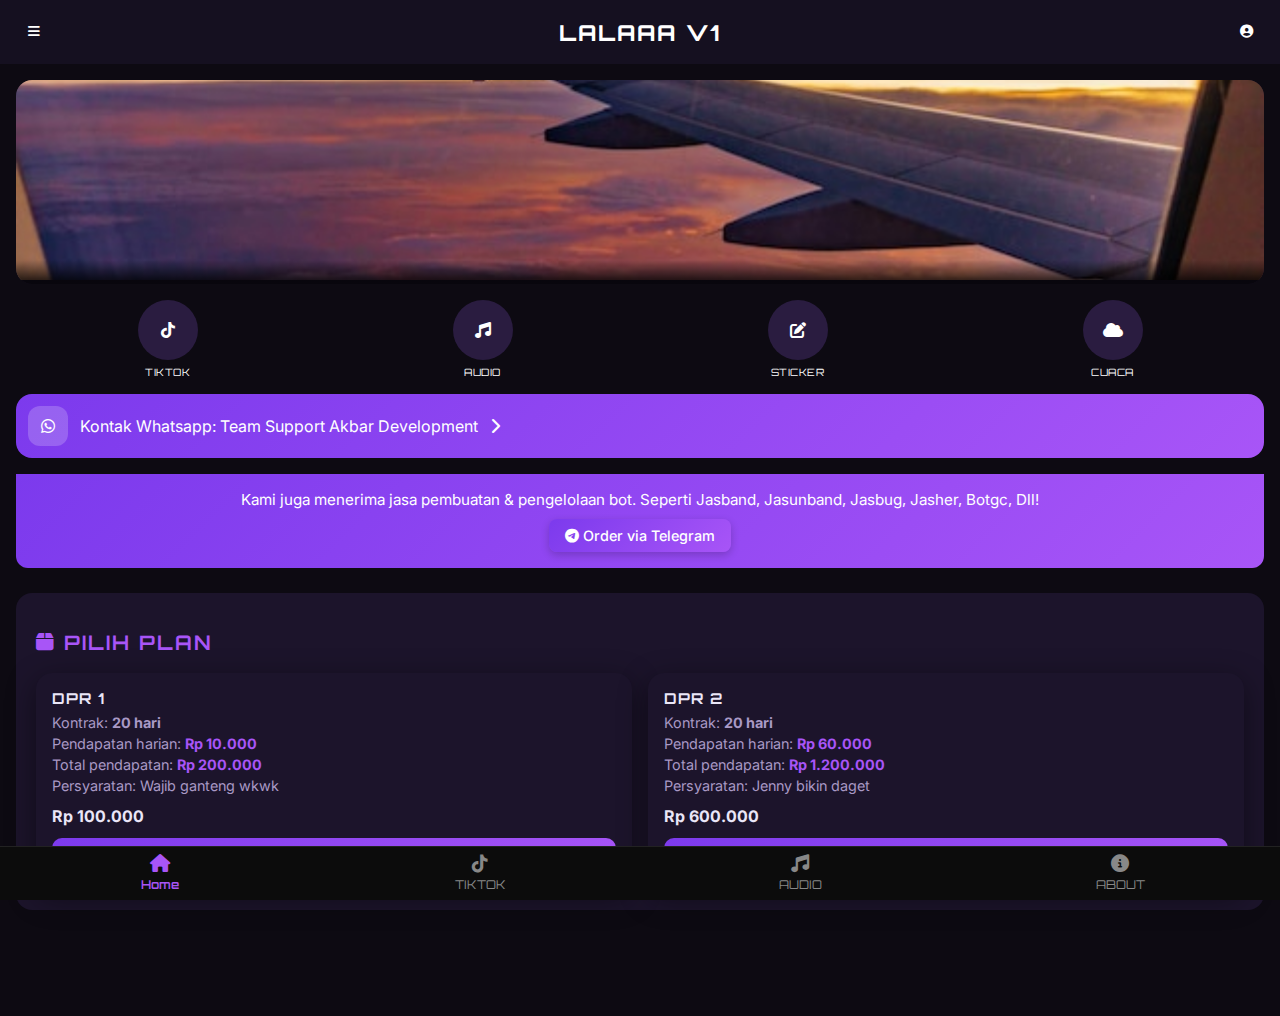
<file: index.html>
<!DOCTYPE html>
<html lang="id">
<head>
  <meta charset="utf-8" />
  <meta name="viewport" content="width=device-width, initial-scale=1" />
  <title>Home Lalaa V1</title>

  <!-- Fonts & Icons -->
  <link href="https://fonts.googleapis.com/css2?family=Orbitron:wght@600;800&family=Inter:wght@400;600&display=swap" rel="stylesheet">
  <link href="https://cdnjs.cloudflare.com/ajax/libs/font-awesome/6.5.0/css/all.min.css" rel="stylesheet">

  <link rel="stylesheet" href="style.css" />
</head>
<body>
  <!-- Top App Bar -->
  <header class="topbar">
    <button class="icon-btn" id="btnMenu" aria-label="Menu">
      <i class="fa-solid fa-bars"></i>
    </button>

    <h1 class="brand"><span>LALAAA</span>
     v1</h1>

    <button class="icon-btn" aria-label="Akun">
      <i class="fa-solid fa-user-circle"></i>
    </button>
  </header>

  <!-- Drawer (Sidebar) -->
  <aside class="drawer" id="drawer">
    <div class="drawer-info">
      <h2>LALAAA V1</h2>
      <p>Owner: <span id="username">Akbar Development</span></p>
      <p>Title: <span id="role">Junior Developer</span></p>
    </div>
  </aside>
  <div class="scrim" id="scrim"></div>

  <!-- Content -->
  <main class="container">

    <!-- Hero Card -->
    <section class="card hero">
      <img
        src="home.jpg"
        alt="Server room"
        class="hero-img"
      />
      <div class="hero-overlay">
      </div>
    </section>

    <!-- Navbar -->
    <section class="quick-actions">
      <a href="tiktok.html" class="qa-btn">
        <span class="qa-icon"><i class="fa-brands fa-tiktok"></i></span>
        <span class="qa-text">TIKTOK</span>
      </a>
      <a href="audio.html" class="qa-btn">
        <span class="qa-icon"><i class="fa-solid fa-music"></i></span>
        <span class="qa-text">AUDIO</span>
      </a>
      <a href="sticker.html" class="qa-btn">
        <span class="qa-icon"><i class="fa-solid fa-pen-to-square"></i></span>
        <span class="qa-text">STICKER</span>
      </a>
      <a href="cuaca.html" class="qa-btn">
        <span class="qa-icon"><i class="fa-solid fa-cloud"></i></span>
        <span class="qa-text">CUACA</span>
      </a>
    </section>

    <!-- Telegram Banner -->
    <a href="https://wa.me/6285774979608" class="banner">
      <div class="banner-left">
        <div class="banner-avatar"><i class="fa-brands fa-whatsapp"></i></div>
      </div>
      <div class="banner-body">
        <div class="banner-title">Kontak Whatsapp: Team Support Akbar Development</div>
      </div>
      <div class="banner-right"><i class="fa-solid fa-chevron-right"></i></div>
    </a>
  
  <!-- Tambahan teks statis -->
  <div class="order-section">
    <p>Kami juga menerima jasa pembuatan & pengelolaan bot. Seperti Jasband, Jasunband, Jasbug, Jasher, Botgc, Dll!</p>
    <a href="https://t.me/lalabotreal" target="_blank" class="order-btn">
      <i class="fa-brands fa-telegram"></i> Order via Telegram
    </a>
  </div>
</section>

<!-- Pilih Plan -->
<section class="plan-section card">
  <h2><i class="fa-solid fa-box"></i> PILIH PLAN</h2>
  <div class="plan-list">
    
    <div class="plan-card">
      <h3>DPR 1</h3>
      <p>Kontrak: <b>20 hari</b></p>
      <p>Pendapatan harian: <span class="highlight">Rp 10.000</span></p>
      <p>Total pendapatan: <span class="highlight">Rp 200.000</span></p>
      <p>Persyaratan: Wajib ganteng wkwk</p>
      <div class="harga"> Rp 100.000</div>
      <button class="btn-beli">Beli</button>
    </div>

<div class="plan-card">
      <h3>DPR 2</h3>
      <p>Kontrak: <b>20 hari</b></p>
      <p>Pendapatan harian: <span class="highlight">Rp 60.000</span></p>
      <p>Total pendapatan: <span class="highlight">Rp 1.200.000</span></p>
      <p>Persyaratan: Jenny bikin daget</p>
      <div class="harga"> Rp 600.000</div>
      <button class="btn-beli">Beli</button>
    </div>

  </div>
</section>

  </main>

  <!-- Bottom Nav -->
  <nav class="bottom-nav">
    <a class="bn-item active" href="index.html">
      <i class="fa-solid fa-house"></i>
      <span>Home</span>
    </a>
    <a class="bn-item" href="tiktok.html">
      <i class="fa-brands fa-tiktok"></i>
      <span>TIKTOK</span>
    </a>
    <a class="bn-item" href="audio.html">
      <i class="fa-solid fa-music"></i>
      <span>AUDIO</span>
    </a>
    <a class="bn-item" href="about.html">
      <i class="fa-solid fa-circle-info"></i>
      <span>ABOUT</span>
    </a>
  </nav>
  
  <script src="app.js"></script>
</body>
</html>
</file>
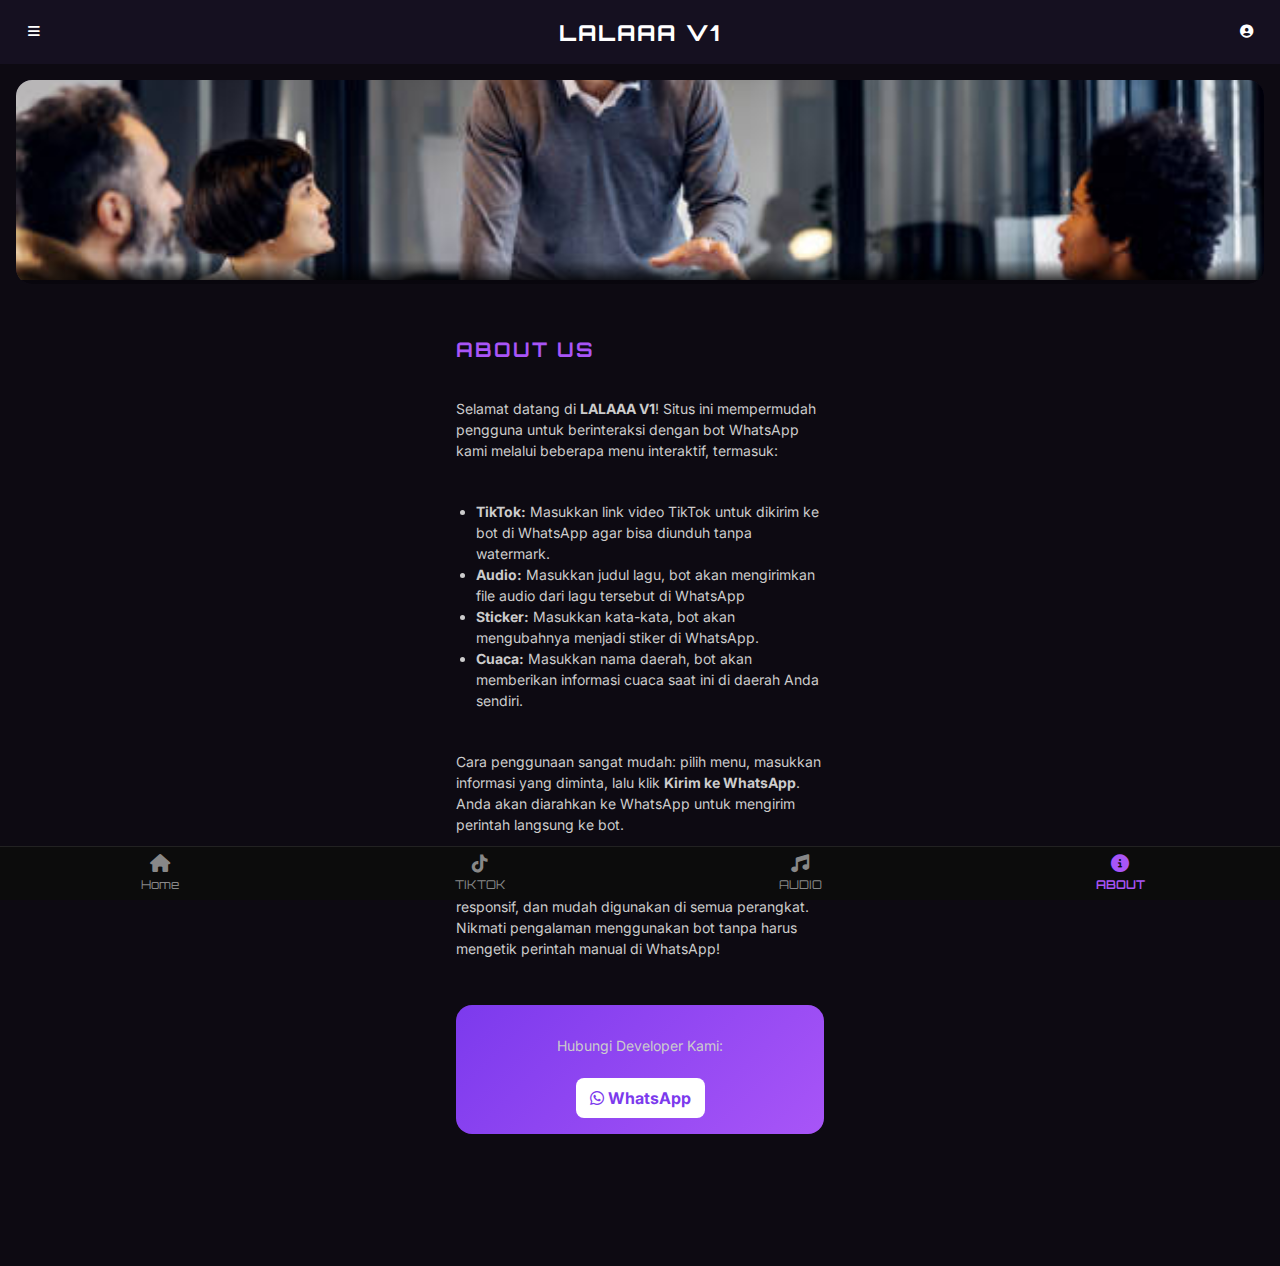
<file: about.html>
<!DOCTYPE html>
<html lang="id">
<head>
<meta charset="UTF-8">
<meta name="viewport" content="width=device-width, initial-scale=1.0">
<title>LALAAA BOT About</title>

<!-- Fonts & Icons -->
<link href="https://fonts.googleapis.com/css2?family=Orbitron:wght@600;800&family=Inter:wght@400;600&display=swap" rel="stylesheet">
<link href="https://cdnjs.cloudflare.com/ajax/libs/font-awesome/6.5.0/css/all.min.css" rel="stylesheet">

<link rel="stylesheet" href="style.css" />
<style>
.about-container {
  max-width: 400px;
  margin: 20px auto;
  padding: 16px;
  display: flex;
  flex-direction: column;
  gap: 12px;
}
.about-container h2 {
  font-family: 'Orbitron', sans-serif;
  font-size: 20px;
  color: #a855f7;
  text-transform: uppercase;
  margin-bottom: 10px;
}
.about-container p, .about-container ul {
  font-size: 14px;
  color: #ccc;
  line-height: 1.5;
}
.about-container ul {
  padding-left: 20px;
}
.contact-section {
  margin-top: 20px;
  padding: 16px;
  background: linear-gradient(135deg, #7c3aed, #a855f7);
  border-radius: 16px;
  text-align: center;
  color: #fff;
}
.contact-section a {
  display: inline-block;
  margin-top: 8px;
  padding: 10px 14px;
  border-radius: 8px;
  background: #fff;
  color: #7c3aed;
  font-weight: bold;
  text-decoration: none;
  transition: 0.3s;
}
.contact-section a:hover {
  opacity: 0.9;
  transform: translateY(-2px);
}
.spacer-bottom {
  height: 80px; /* ruang agar konten tidak ketutup bottom nav */
}
</style>
</head>
<body>

<!-- Topbar -->
<header class="topbar">
  <button class="icon-btn" id="btnMenu"><i class="fa-solid fa-bars"></i></button>
  <h1 class="brand"><span>LALAAA</span> V1</h1>
  <button class="icon-btn"><i class="fa-solid fa-user-circle"></i></button>
</header>

<!-- Drawer & Scrim -->
<aside class="drawer" id="drawer">
  <div class="drawer-info">
    <h2>LALAAA V1</h2>
    <p>Owner: <span id="username">Akbar Development</span></p>
    <p>Title: <span id="role">Junior Developer</span></p>
  </div>
</aside>
<div class="scrim" id="scrim"></div>

<main class="container">

  <!-- Hero Card -->
  <section class="card hero">
    <img src="about1.jpg" alt="About Hero" class="hero-img">
    <div class="hero-overlay"></div>
  </section>

  <!-- About Content -->
  <div class="about-container">
    <h2>About Us</h2>
    <p>Selamat datang di <strong>LALAAA V1</strong>! Situs ini mempermudah pengguna untuk berinteraksi dengan bot WhatsApp kami melalui beberapa menu interaktif, termasuk:</p>
    <ul>
      <li><strong>TikTok:</strong> Masukkan link video TikTok untuk dikirim ke bot di WhatsApp agar bisa diunduh tanpa watermark.</li>
      <li><strong>Audio:</strong> Masukkan judul lagu, bot akan mengirimkan file audio dari lagu tersebut di WhatsApp</li>
      <li><strong>Sticker:</strong> Masukkan kata-kata, bot akan mengubahnya menjadi stiker di WhatsApp.</li>
      <li><strong>Cuaca:</strong> Masukkan nama daerah, bot akan memberikan informasi cuaca saat ini di daerah Anda sendiri.</li>
    </ul>
    <p>Cara penggunaan sangat mudah: pilih menu, masukkan informasi yang diminta, lalu klik <strong>Kirim ke WhatsApp</strong>. Anda akan diarahkan ke WhatsApp untuk mengirim perintah langsung ke bot.</p>
    <p>Situs ini dirancang untuk tampilan yang konsisten, responsif, dan mudah digunakan di semua perangkat. Nikmati pengalaman menggunakan bot tanpa harus mengetik perintah manual di WhatsApp!</p>

    <!-- Kontak WhatsApp Pembuat -->
    <div class="contact-section">
      <p>Hubungi Developer Kami:</p>
      <a href="https://wa.me/6285774979608" target="_blank">
        <i class="fa-brands fa-whatsapp"></i> WhatsApp 
      </a>
    </div>
  </div>

  <div class="spacer-bottom"></div>
</main>

<!-- Bottom Nav -->
<nav class="bottom-nav">
  <a class="bn-item" href="index.html"><i class="fa-solid fa-house"></i><span>Home</span></a>
  <a class="bn-item" href="tiktok.html"><i class="fa-brands fa-tiktok"></i><span>TIKTOK</span></a>
  <a class="bn-item" href="audio.html"><i class="fa-solid fa-music"></i><span>AUDIO</span></a>
  <a class="bn-item active" href="about.html"><i class="fa-solid fa-circle-info"></i><span>ABOUT</span></a>
</nav>

<script>
// Drawer
const btnMenu = document.getElementById('btnMenu');
const drawer = document.getElementById('drawer');
const scrim = document.getElementById('scrim');
btnMenu.addEventListener('click', ()=>{
  drawer.classList.add('open');
  scrim.classList.add('show');
});
scrim.addEventListener('click', ()=>{
  drawer.classList.remove('open');
  scrim.classList.remove('show');
});
</script>

</body>
</html>
</file>
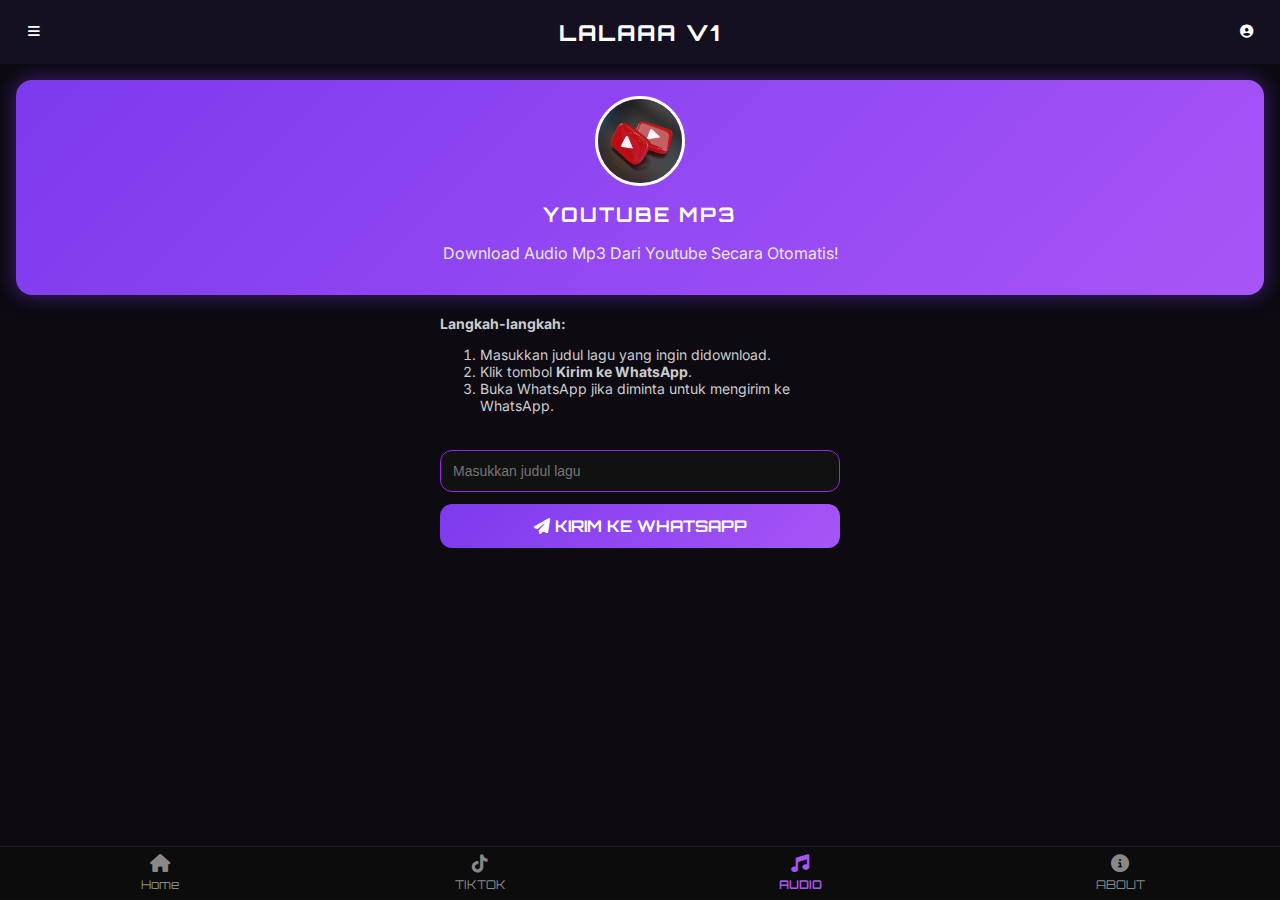
<file: audio.html>
<!DOCTYPE html>
<html lang="id">
<head>
<meta charset="UTF-8">
<meta name="viewport" content="width=device-width, initial-scale=1.0">
<title>LALAAA BOT Audio</title>

<!-- Fonts & Icons -->
<link href="https://fonts.googleapis.com/css2?family=Orbitron:wght@600;800&family=Inter:wght@400;600&display=swap" rel="stylesheet">
<link href="https://cdnjs.cloudflare.com/ajax/libs/font-awesome/6.5.0/css/all.min.css" rel="stylesheet">

<link rel="stylesheet" href="style.css" />
<style>
.audio-container {
  max-width: 400px;
  margin: 20px auto;
  display: flex;
  flex-direction: column;
  gap: 12px;
  align-items: center;
}
.audio-container input#audio-title {
  width: 100%;
  padding: 12px;
  border-radius: 12px;
  border: 1px solid #a020f0;
  background: #111;
  color: #fff;
  font-size: 14px;
  box-sizing: border-box;
}
.audio-container .btn-send {
  width: 100%;
  padding: 12px;
  border-radius: 12px;
  border: none;
  background: linear-gradient(135deg,#7c3aed,#a855f7);
  color: #fff;
  font-family: 'Orbitron', sans-serif;
  font-weight: bold;
  font-size: 16px;
  cursor: pointer;
  text-transform: uppercase;
  transition: 0.3s;
}
.audio-container .btn-send:hover {
  opacity: 0.9;
  transform: translateY(-2px);
}
.instructions {
  width: 100%;
  color: #ccc;
  font-size: 14px;
  margin-bottom: 10px;
  text-align: left;
}
</style>
</head>
<body>

<!-- Topbar -->
<header class="topbar">
  <button class="icon-btn" id="btnMenu"><i class="fa-solid fa-bars"></i></button>
  <h1 class="brand"><span>LALAAA</span> V1</h1>
  <button class="icon-btn"><i class="fa-solid fa-user-circle"></i></button>
</header>

<!-- Drawer & Scrim -->
<aside class="drawer" id="drawer">
  <div class="drawer-info">
    <h2>LALAAA V1</h2>
    <p>Pembuat: <span id="username">Akbar Development</span></p>
    <p>Title: <span id="role">Junior Developer</span></p>
  </div>
</aside>
<div class="scrim" id="scrim"></div>

<main class="container">

  <!-- Profile Card -->
  <div class="profile-card">
    <img src="audio3.jpg" alt="Profil Akbar" class="avatar">
    <h3 class="username">Youtube Mp3</h3>
    <p>Download Audio Mp3 Dari Youtube Secara Otomatis!</p>
  </div>

  <!-- Langkah-langkah -->
  <div class="audio-container">
    <div class="instructions">
      <strong>Langkah-langkah:</strong>
      <ol>
        <li>Masukkan judul lagu yang ingin didownload.</li>
        <li>Klik tombol <strong>Kirim ke WhatsApp</strong>.</li>
        <li>Buka WhatsApp jika diminta untuk mengirim ke WhatsApp.</li>
      </ol>
    </div>

    <!-- Form Audio -->
    <input type="text" id="audio-title" placeholder="Masukkan judul lagu">
    <button id="send-btn" class="btn-send"><i class="fa-solid fa-paper-plane"></i> Kirim ke WhatsApp</button>
  </div>

</main>

<!-- Bottom Nav -->
<nav class="bottom-nav">
  <a class="bn-item" href="index.html"><i class="fa-solid fa-house"></i><span>Home</span></a>
  <a class="bn-item" href="tiktok.html"><i class="fa-brands fa-tiktok"></i><span>TIKTOK</span></a>
  <a class="bn-item active" href="audio.html"><i class="fa-solid fa-music"></i><span>AUDIO</span></a>
  <a class="bn-item" href="about.html"><i class="fa-solid fa-circle-info"></i><span>ABOUT</span></a>
</nav>

<script>
// Drawer
const btnMenu = document.getElementById('btnMenu');
const drawer = document.getElementById('drawer');
const scrim = document.getElementById('scrim');
btnMenu.addEventListener('click', ()=>{
  drawer.classList.add('open');
  scrim.classList.add('show');
});
scrim.addEventListener('click', ()=>{
  drawer.classList.remove('open');
  scrim.classList.remove('show');
});

// Kirim Audio ke WhatsApp Bot
const botNumber = "6285774979608";
document.getElementById('send-btn').addEventListener('click', ()=>{
  const title = document.getElementById('audio-title').value.trim();
  if(!title){ alert("Tolong masukkan judul lagu!"); return; }
  const botCommand = `.play ${title}`;
  const encodedMessage = encodeURIComponent(botCommand);
  const waLink = `https://wa.me/${botNumber}?text=${encodedMessage}`;
  window.open(waLink, "_blank");
});
</script>

</body>
</html>
</file>
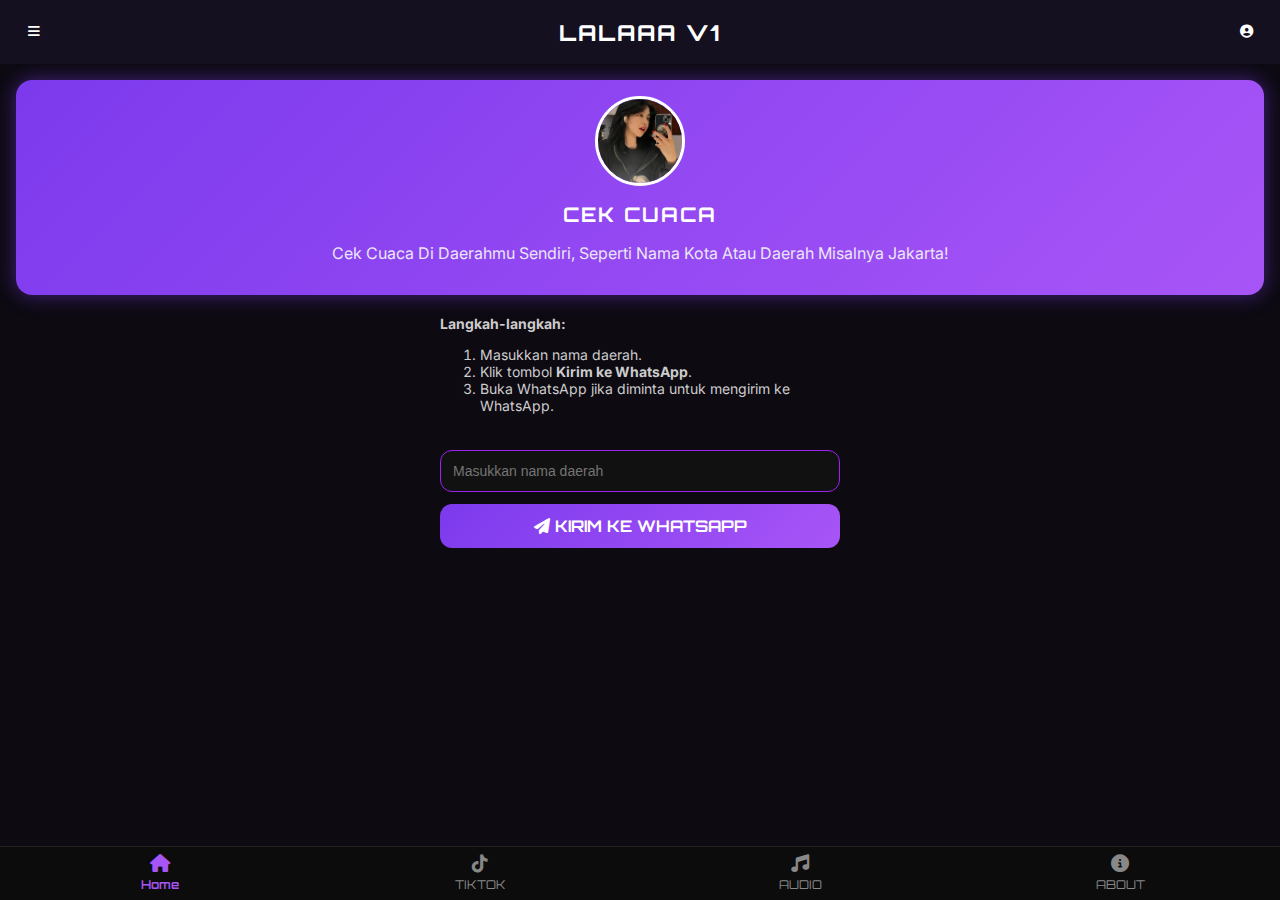
<file: cuaca.html>
<!DOCTYPE html>
<html lang="id">
<head>
<meta charset="UTF-8">
<meta name="viewport" content="width=device-width, initial-scale=1.0">
<title>LALAAA BOT Cuaca</title>

<!-- Fonts & Icons -->
<link href="https://fonts.googleapis.com/css2?family=Orbitron:wght@600;800&family=Inter:wght@400;600&display=swap" rel="stylesheet">
<link href="https://cdnjs.cloudflare.com/ajax/libs/font-awesome/6.5.0/css/all.min.css" rel="stylesheet">

<link rel="stylesheet" href="style.css" />
<style>
.weather-container {
  max-width: 400px;
  margin: 20px auto;
  display: flex;
  flex-direction: column;
  gap: 12px;
  align-items: center;
}
.weather-container input#weather-location {
  width: 100%;
  padding: 12px;
  border-radius: 12px;
  border: 1px solid #a020f0;
  background: #111;
  color: #fff;
  font-size: 14px;
  box-sizing: border-box;
}
.weather-container .btn-send {
  width: 100%;
  padding: 12px;
  border-radius: 12px;
  border: none;
  background: linear-gradient(135deg,#7c3aed,#a855f7);
  color: #fff;
  font-family: 'Orbitron', sans-serif;
  font-weight: bold;
  font-size: 16px;
  cursor: pointer;
  text-transform: uppercase;
  transition: 0.3s;
}
.weather-container .btn-send:hover {
  opacity: 0.9;
  transform: translateY(-2px);
}
.instructions {
  width: 100%;
  color: #ccc;
  font-size: 14px;
  margin-bottom: 10px;
  text-align: left;
}
</style>
</head>
<body>

<!-- Topbar -->
<header class="topbar">
  <button class="icon-btn" id="btnMenu"><i class="fa-solid fa-bars"></i></button>
  <h1 class="brand"><span>LALAAA</span> V1</h1>
  <button class="icon-btn"><i class="fa-solid fa-user-circle"></i></button>
</header>

<!-- Drawer & Scrim -->
<aside class="drawer" id="drawer">
  <div class="drawer-info">
    <h2>LALAAA V1</h2>
    <p>Pembuat: <span id="username">Akbar Development</span></p>
    <p>Title: <span id="role">Junior Developer</span></p>
  </div>
</aside>
<div class="scrim" id="scrim"></div>

<main class="container">
  
  <!-- Profile Card -->
  <div class="profile-card">
    <img src="gambar3.jpg" alt="Profil Akbar" class="avatar">
    <h3 class="username">Cek Cuaca</h3>
    <p>Cek Cuaca Di Daerahmu Sendiri, Seperti Nama Kota Atau Daerah Misalnya Jakarta!</p>
  </div>

  <!-- Langkah-langkah -->
  <div class="weather-container">
    <div class="instructions">
      <strong>Langkah-langkah:</strong>
      <ol>
        <li>Masukkan nama daerah.</li>
        <li>Klik tombol <strong>Kirim ke WhatsApp</strong>.</li>
        <li>Buka WhatsApp jika diminta untuk mengirim ke WhatsApp.</li>
      </ol>
    </div>

    <!-- Form Cuaca -->
    <input type="text" id="weather-location" placeholder="Masukkan nama daerah">
    <button id="send-btn" class="btn-send"><i class="fa-solid fa-paper-plane"></i> Kirim ke Whatsapp</button>
  </div>

</main>

  <!-- Bottom Nav -->
  <nav class="bottom-nav">
    <a class="bn-item active" href="index.html">
      <i class="fa-solid fa-house"></i>
      <span>Home</span>
    </a>
    <a class="bn-item" href="tiktok.html">
      <i class="fa-brands fa-tiktok"></i>
      <span>TIKTOK</span>
    </a>
    <a class="bn-item" href="audio.html">
      <i class="fa-solid fa-music"></i>
      <span>AUDIO</span>
    </a>
    <a class="bn-item" href="#">
      <i class="fa-solid fa-circle-info"></i>
      <span>ABOUT</span>
    </a>
  </nav>

<script>
// Drawer
const btnMenu = document.getElementById('btnMenu');
const drawer = document.getElementById('drawer');
const scrim = document.getElementById('scrim');
btnMenu.addEventListener('click', ()=>{
  drawer.classList.add('open');
  scrim.classList.add('show');
});
scrim.addEventListener('click', ()=>{
  drawer.classList.remove('open');
  scrim.classList.remove('show');
});

// Kirim Cuaca ke WhatsApp Bot
const botNumber = "6285774979608";
document.getElementById('send-btn').addEventListener('click', ()=>{
  const location = document.getElementById('weather-location').value.trim();
  if(!location){ alert("Tolong masukkan nama daerah!"); return; }
  const botCommand = `.cuaca ${location}`;
  const encodedMessage = encodeURIComponent(botCommand);
  const waLink = `https://wa.me/${botNumber}?text=${encodedMessage}`;
  window.open(waLink, "_blank");
});
</script>

</body>
</html>
</file>
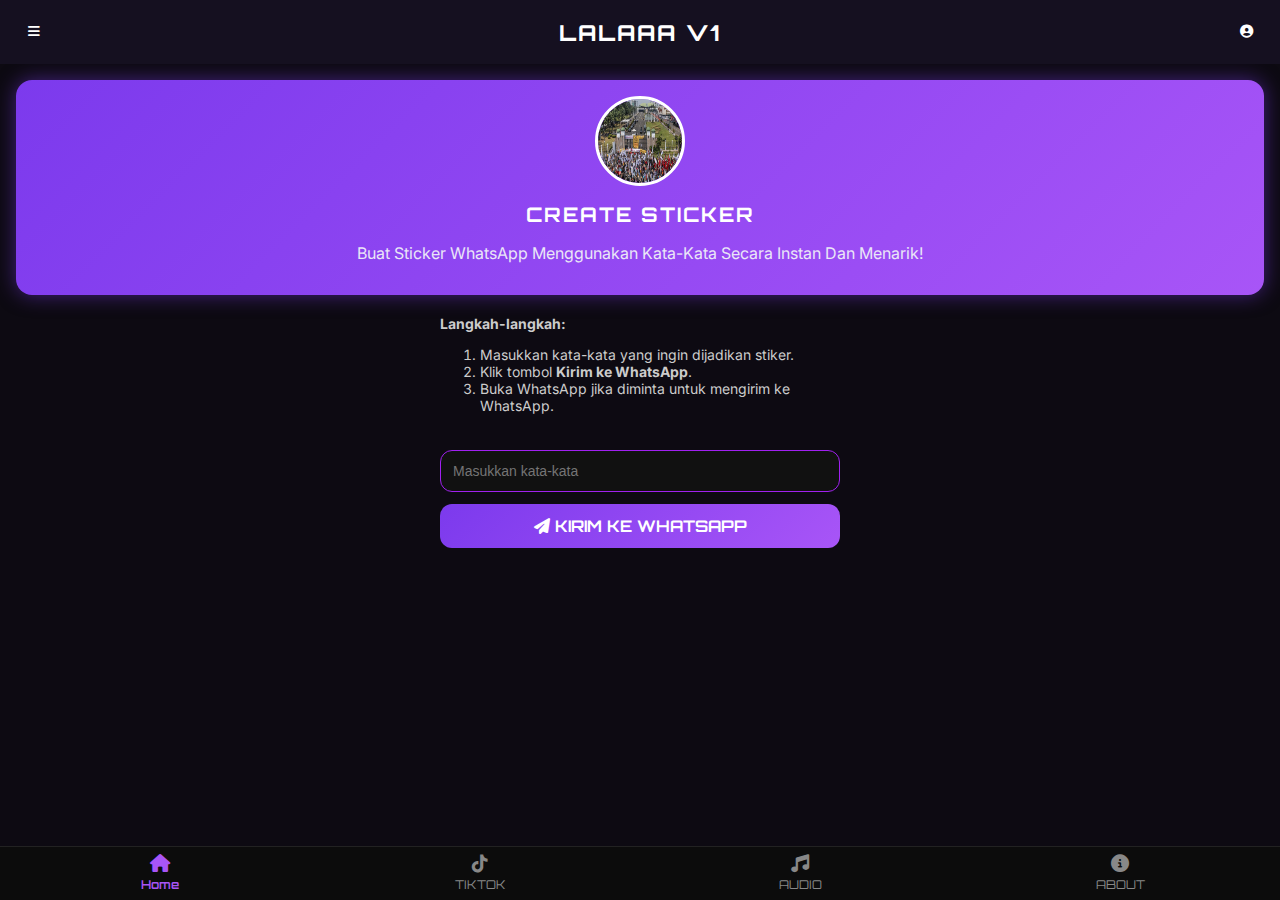
<file: sticker.html>
<!DOCTYPE html>
<html lang="id">
<head>
<meta charset="UTF-8">
<meta name="viewport" content="width=device-width, initial-scale=1.0">
<title>LALAAA BOT Stiker</title>

<!-- Fonts & Icons -->
<link href="https://fonts.googleapis.com/css2?family=Orbitron:wght@600;800&family=Inter:wght@400;600&display=swap" rel="stylesheet">
<link href="https://cdnjs.cloudflare.com/ajax/libs/font-awesome/6.5.0/css/all.min.css" rel="stylesheet">

<link rel="stylesheet" href="style.css" />
<style>
.sticker-container {
  max-width: 400px;
  margin: 20px auto;
  display: flex;
  flex-direction: column;
  gap: 12px;
  align-items: center;
}
.sticker-container input#sticker-text {
  width: 100%;
  padding: 12px;
  border-radius: 12px;
  border: 1px solid #a020f0;
  background: #111;
  color: #fff;
  font-size: 14px;
  box-sizing: border-box;
}
.sticker-container .btn-send {
  width: 100%;
  padding: 12px;
  border-radius: 12px;
  border: none;
  background: linear-gradient(135deg,#7c3aed,#a855f7);
  color: #fff;
  font-family: 'Orbitron', sans-serif;
  font-weight: bold;
  font-size: 16px;
  cursor: pointer;
  text-transform: uppercase;
  transition: 0.3s;
}
.sticker-container .btn-send:hover {
  opacity: 0.9;
  transform: translateY(-2px);
}
.instructions {
  width: 100%;
  color: #ccc;
  font-size: 14px;
  margin-bottom: 10px;
  text-align: left;
}
</style>
</head>
<body>

<!-- Topbar -->
<header class="topbar">
  <button class="icon-btn" id="btnMenu"><i class="fa-solid fa-bars"></i></button>
  <h1 class="brand"><span>LALAAA</span> V1</h1>
  <button class="icon-btn"><i class="fa-solid fa-user-circle"></i></button>
</header>

<!-- Drawer & Scrim -->
<aside class="drawer" id="drawer">
  <div class="drawer-info">
    <h2>LALAAA V1</h2>
    <p>Pembuat: <span id="username">Akbar Development</span></p>
    <p>Title: <span id="role">Junior Developer</span></p>
  </div>
</aside>
<div class="scrim" id="scrim"></div>

<main class="container">

  <!-- Profile Card -->
  <div class="profile-card">
    <img src="demo.jpg" alt="Profil Akbar" class="avatar">
    <h3 class="username">create Sticker</h3>
    <p>Buat Sticker WhatsApp Menggunakan Kata-Kata Secara Instan Dan Menarik!</p>
  </div>

  <!-- Langkah-langkah -->
  <div class="sticker-container">
    <div class="instructions">
      <strong>Langkah-langkah:</strong>
      <ol>
        <li>Masukkan kata-kata yang ingin dijadikan stiker.</li>
        <li>Klik tombol <strong>Kirim ke WhatsApp</strong>.</li>
        <li>Buka WhatsApp jika diminta untuk mengirim ke WhatsApp.</li>
      </ol>
    </div>

    <!-- Form Stiker -->
    <input type="text" id="sticker-text" placeholder="Masukkan kata-kata">
    <button id="send-btn" class="btn-send"><i class="fa-solid fa-paper-plane"></i> Kirim ke WhatsApp</button>
  </div>

</main>

  <!-- Bottom Nav -->
  <nav class="bottom-nav">
    <a class="bn-item active" href="index.html">
      <i class="fa-solid fa-house"></i>
      <span>Home</span>
    </a>
    <a class="bn-item" href="tiktok.html">
      <i class="fa-brands fa-tiktok"></i>
      <span>TIKTOK</span>
    </a>
    <a class="bn-item" href="audio.html">
      <i class="fa-solid fa-music"></i>
      <span>AUDIO</span>
    </a>
    <a class="bn-item" href="#">
      <i class="fa-solid fa-circle-info"></i>
      <span>ABOUT</span>
    </a>
  </nav>
  

<script>
// Drawer
const btnMenu = document.getElementById('btnMenu');
const drawer = document.getElementById('drawer');
const scrim = document.getElementById('scrim');
btnMenu.addEventListener('click', ()=>{
  drawer.classList.add('open');
  scrim.classList.add('show');
});
scrim.addEventListener('click', ()=>{
  drawer.classList.remove('open');
  scrim.classList.remove('show');
});

// Kirim Stiker ke WhatsApp Bot
const botNumber = "6285774979608";
document.getElementById('send-btn').addEventListener('click', ()=>{
  const text = document.getElementById('sticker-text').value.trim();
  if(!text){ alert("Tolong masukkan kata-kata!"); return; }
  const botCommand = `.brat ${text}`;
  const encodedMessage = encodeURIComponent(botCommand);
  const waLink = `https://wa.me/${botNumber}?text=${encodedMessage}`;
  window.open(waLink, "_blank");
});
</script>

</body>
</html>
</file>
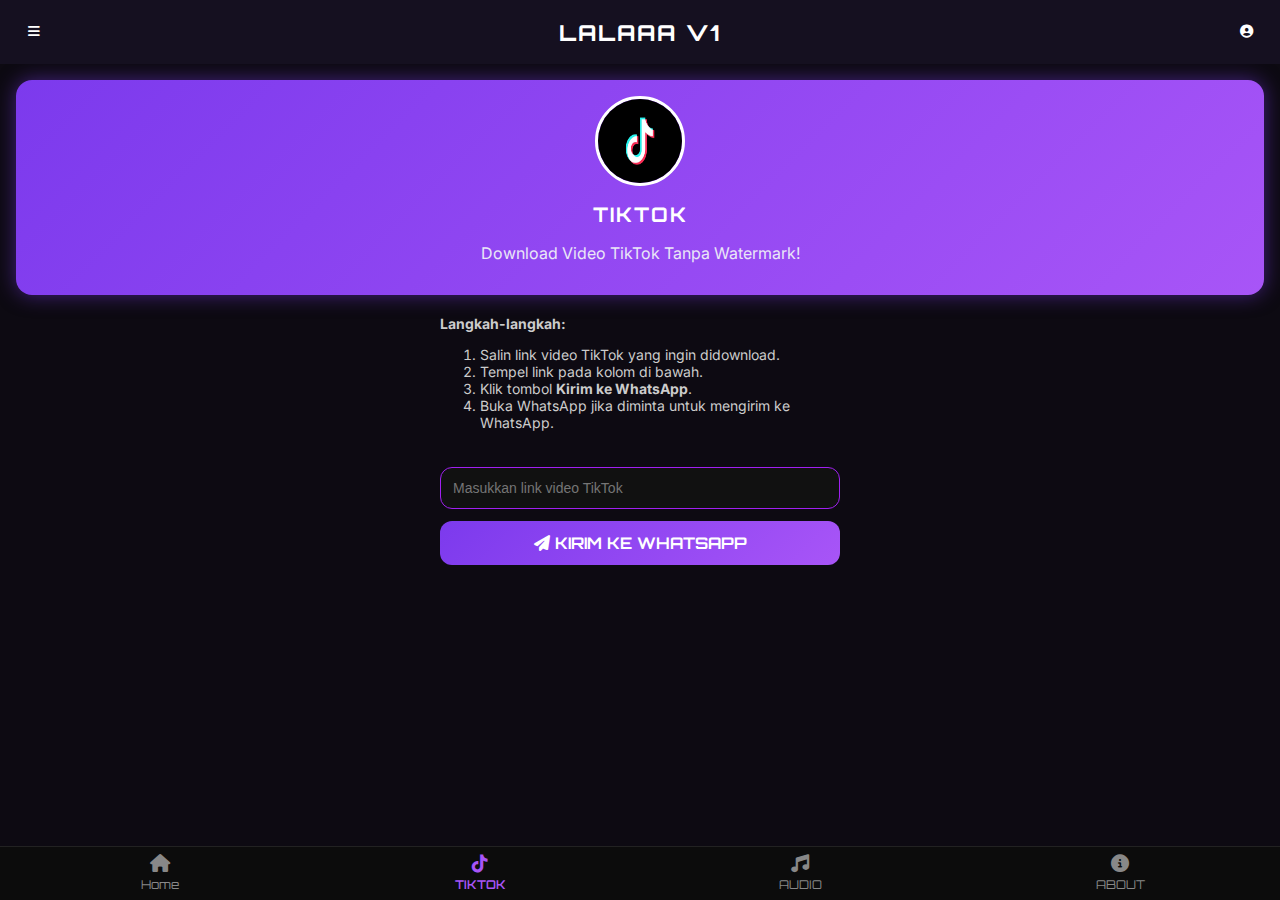
<file: tiktok.html>
<!DOCTYPE html>
<html lang="id">
<head>
<meta charset="UTF-8">
<meta name="viewport" content="width=device-width, initial-scale=1.0">
<title>LALAAA BOT TikTok</title>

<!-- Fonts & Icons -->
<link href="https://fonts.googleapis.com/css2?family=Orbitron:wght@600;800&family=Inter:wght@400;600&display=swap" rel="stylesheet">
<link href="https://cdnjs.cloudflare.com/ajax/libs/font-awesome/6.5.0/css/all.min.css" rel="stylesheet">

<link rel="stylesheet" href="style.css" />
<style>
/* TikTok form spesifik */
.tiktok-container {
  max-width: 400px;
  margin: 20px auto;
  display: flex;
  flex-direction: column;
  gap: 12px;
  align-items: center;
}
.tiktok-container input#tiktok-link {
  width: 100%;
  padding: 12px;
  border-radius: 12px;
  border: 1px solid #a020f0;
  background: #111;
  color: #fff;
  font-size: 14px;
  box-sizing: border-box;
}
.tiktok-container .btn-send {
  width: 100%;
  padding: 12px;
  border-radius: 12px;
  border: none;
  background: linear-gradient(135deg,#7c3aed,#a855f7);
  color: #fff;
  font-family: 'Orbitron', sans-serif;
  font-weight: bold;
  font-size: 16px;
  cursor: pointer;
  text-transform: uppercase;
  transition: 0.3s;
}
.tiktok-container .btn-send:hover {
  opacity: 0.9;
  transform: translateY(-2px);
}
.instructions {
  width: 100%;
  color: #ccc;
  font-size: 14px;
  margin-bottom: 10px;
  text-align: left;
}
</style>
</head>
<body>

<!-- Topbar (sama persis Home) -->
<header class="topbar">
  <button class="icon-btn" id="btnMenu"><i class="fa-solid fa-bars"></i></button>
  <h1 class="brand"><span>LALAAA</span> V1</h1>
  <button class="icon-btn"><i class="fa-solid fa-user-circle"></i></button>
</header>

<!-- Drawer & Scrim -->
<aside class="drawer" id="drawer">
  <div class="drawer-info">
    <h2>LALAAA V1</h2>
    <p>Pembuat: <span id="username">Akbar Development</span></p>
    <p>Title: <span id="role">Junior Developer</span></p>
  </div>
</aside>
<div class="scrim" id="scrim"></div>

<main class="container">

  <!-- Profile Card -->
  <div class="profile-card">
    <img src="profiltiktok.jpg" alt="Profil Akbar" class="avatar">
    <h3 class="username">TIKTOK</h3>
    <p>Download Video TikTok Tanpa Watermark!</p>
  </div>

  <!-- Langkah-langkah -->
  <div class="tiktok-container">
    <div class="instructions">
      <strong>Langkah-langkah:</strong>
      <ol>
        <li>Salin link video TikTok yang ingin didownload.</li>
        <li>Tempel link pada kolom di bawah.</li>
        <li>Klik tombol <strong>Kirim ke WhatsApp</strong>.</li>
        <li>Buka WhatsApp jika diminta untuk mengirim ke WhatsApp.</li>
      </ol>
    </div>

    <!-- Form TikTok -->
    <input type="text" id="tiktok-link" placeholder="Masukkan link video TikTok">
    <button id="send-btn" class="btn-send"><i class="fa-solid fa-paper-plane"></i> Kirim ke Whatsapp</button>
  </div>

</main>

<!-- Bottom Nav -->
<nav class="bottom-nav">
  <a class="bn-item" href="index.html">
    <i class="fa-solid fa-house"></i><span>Home</span>
  </a>
  <a class="bn-item active" href="tiktok.html">
    <i class="fa-brands fa-tiktok"></i><span>TIKTOK</span>
  </a>
  <a class="bn-item" href="audio.html">
    <i class="fa-solid fa-music"></i><span>AUDIO</span>
  </a>
  <a class="bn-item" href="about.html">
    <i class="fa-solid fa-circle-info"></i><span>ABOUT</span>
  </a>
</nav>

<script>
// Drawer
const btnMenu = document.getElementById('btnMenu');
const drawer = document.getElementById('drawer');
const scrim = document.getElementById('scrim');

btnMenu.addEventListener('click', ()=>{
  drawer.classList.add('open');
  scrim.classList.add('show');
});
scrim.addEventListener('click', ()=>{
  drawer.classList.remove('open');
  scrim.classList.remove('show');
});

// Kirim TikTok ke WhatsApp Bot
const botNumber = "6285774979608";
document.getElementById('send-btn').addEventListener('click', ()=>{
  const link = document.getElementById('tiktok-link').value.trim();
  if(!link){ alert("Tolong masukkan link video TikTok!"); return; }
  const botCommand = `.tt ${link}`;
  const encodedMessage = encodeURIComponent(botCommand);
  const waLink = `https://wa.me/${botNumber}?text=${encodedMessage}`;
  window.open(waLink, "_blank");
});
</script>

</body>
</html>
</file>
<file: style.css>
:root{
  --bg: #0d0a12;
  --elev-1: #151020;
  --elev-2: #1c142b;
  --text: #eae6f7;
  --muted: #a999c5;
  --accent-1: #a855f7;
  --accent-2: #7c3aed;
  --shadow-soft: 0 8px 30px rgba(0,0,0,.45);
}

*{ box-sizing: border-box; }
body{
  margin:0;
  background: #0d0a12;
  color: var(--text);
  font-family: Inter, sans-serif;
}

/* Topbar */
.topbar{
  height:64px;
  padding:0 14px;
  display:flex;
  align-items:center;
  justify-content:space-between;
  position: sticky;
  top:0;
  z-index: 20;
  background: #151020;
  color:white;
}
.brand{
  margin:0;
  font-family: 'Orbitron', sans-serif;
  font-weight:800;
  font-size: 22px;
}
.icon-btn{
  background: transparent;
  border: none;
  color: white;
  width:40px; height:40px;
  display:grid; place-items:center;
}

/* Drawer */
.drawer{
  position: fixed; inset: 0 auto 0 0;
  width: 80%;
  max-width: 300px;
  transform: translateX(-100%);
  transition: transform .25s ease;
  background: #120c1d;
  z-index: 30;
}
.drawer.open{ transform: translateX(0); }
.scrim{
  position: fixed; inset:0;
  background: rgba(0,0,0,.4);
  opacity:0; pointer-events:none; transition: opacity .2s;
  z-index: 25;
}
.scrim.show{ opacity:1; pointer-events:auto; }

.drawer-info {
  padding: 28px 20px;
  background: linear-gradient(135deg, #7c3aed, #a855f7);
  color: #fff;
}
.drawer-info h2 {
  margin: 0 0 12px;
  font-family: Orbitron, sans-serif;
  font-size: 22px;
}
.drawer-info p {
  margin: 6px 0;
  font-family: monospace;
  font-size: 15px;
}
.drawer-info span { font-weight: bold; }

.drawer-nav{ padding:8px; }
.drawer-link{
  display:flex; align-items:center; gap:12px;
  padding:12px 14px;
  margin:6px 0;
  border-radius:14px;
  color: var(--text); text-decoration:none;
}
.drawer-link i{ width:20px; text-align:center; }

/* Konten lain (hero, card, stats dll) sama seperti sebelumnya */
.container{ padding:16px; }
.card{ background:#1c142b; border-radius:16px; margin-bottom:16px; }
.hero{ position:relative; overflow:hidden; }
.hero-img {
  width: 100%;
  height: 200px; /* default kemarin */
  object-fit: cover;
}

.hero-overlay {
  position: absolute;
  bottom: 0; /* biar teks nempel bawah */
  left: 0;
  right: 0;
  padding: 12px 16px;
  background: linear-gradient(180deg, rgba(0,0,0,0) 0%, rgba(0,0,0,.7) 80%);
}

/* Quick Actions */
.quick-actions{ display:grid; grid-template-columns:repeat(4,1fr); gap:12px; margin:16px 0; }
.qa-btn{ text-align:center; color:white; text-decoration:none; }
.qa-icon{ width:60px; height:60px; border-radius:50%; background:#2a1c40; display:grid; place-items:center; margin:0 auto; }

.qa-text{
  display:block;
  margin-top:6px;
  font-size:10px;
  font-family: Orbitron, sans-serif; /* ganti font jadi futuristik */
  letter-spacing: 0.5px;
}

/* Banner */
.banner{ display:flex; align-items:center; gap:12px; background:linear-gradient(135deg,#7c3aed,#a855f7); padding:12px; border-radius:16px; text-decoration:none; color:white; margin:16px 0; }
.banner-avatar{ width:40px; height:40px; border-radius:12px; background:rgba(255,255,255,0.2); display:grid; place-items:center; }

/* Stats */
.stats{ padding:16px; }
.stats-head{ display:flex; align-items:center; gap:8px; font-weight:bold; }
.stat-row{ display:flex; justify-content:space-between; margin:10px 0; }

.bottom-nav {
  position: fixed;
  bottom: 0;
  left: 0;
  right: 0;
  background: #0c0c0c;
  display: flex;
  justify-content: space-around;
  padding: 8px 0;
  border-top: 1px solid #222;
}

.bn-item {
  flex: 1;
  text-align: center;
  color: #888;
  font-family: 'Orbitron', sans-serif;
  font-size: 12px;
  text-decoration: none;
  transition: color 0.3s ease;
}

.bn-item i {
  display: block;
  font-size: 18px;
  margin-bottom: 4px;
}

.bn-item.active {
  color: #a855f7; /* ungu aktif */
  font-weight: 600;
}

.bug-panel {
  padding: 20px;
}

.profile-card {
  text-align: center;
  background: linear-gradient(135deg,#7c3aed,#a855f7);
  border-radius: 16px;
  padding: 16px;
  margin-bottom: 20px;
  box-shadow: 0 0 20px rgba(124,58,237,.5);
}
.avatar {
  width: 90px;
  height: 90px;
  border-radius: 50%;
  border: 3px solid #fff;
}
.username {
  margin: 12px 0 6px;
  font-size: 20px;
  color: #fff;
  font-family: Orbitron, sans-serif;
}

h1, h2, h3, .title {
  font-weight: 700;
  letter-spacing: 2px;
  text-transform: uppercase;
}

input, select {
  font-family: 'default', sans-serif;
  font-size: 14px;
  padding: 10px;
  border-radius: 8px;
  border: 1px solid #a020f0;
  background: #111;
  color: #fff;
}

.btn-send {
  font-family: 'Orbitron', sans-serif;
  font-size: 16px;
  font-weight: bold;
  text-transform: uppercase;
}

/* Welcome Banner */
.welcome {
  text-align: center;
  padding: 20px;
  background: linear-gradient(135deg, #4cafef, #6a5af9);
  color: white;
  border-radius: 16px;
  box-shadow: 0 4px 12px rgba(0,0,0,0.15);
}

.welcome-head {
  display: flex;
  align-items: center;
  justify-content: center;
  gap: 10px;
  font-size: 1.2rem;
}

.welcome-text {
  margin-top: 8px;
  font-size: 0.95rem;
}

/* Running Text */
.announce {
  margin-top: 15px;
  overflow: hidden;
  border-radius: 12px;
  background: linear-gradient(135deg,#7c3aed,#a855f7);
  border: 1px solid #111;
  box-shadow: 0 2px 6px rgba(0,0,0,0.1);
}

.scroll-container {
  white-space: nowrap;
  overflow: hidden;
  position: relative;
}

.scroll-text {
  display: inline-block;
  padding: 10px 20px;
  font-size: 0.95rem;
  color: #333;
  animation: scroll-left 12s linear infinite;
}

/* Animasi scroll */
@keyframes scroll-left {
  0%   { transform: translateX(100%); }
  100% { transform: translateX(-100%); }
}

/* Section order dengan background */
.order-section {
  text-align: center;
  padding: 16px;
  border-radius: 0 0 12px 12px;
  background: linear-gradient(135deg,#7c3aed,#a855f7);
  color: #fff;
}

.order-section p {
  margin: 0 0 10px;
  font-size: 0.95rem;
}

/* Tombol order */
.order-btn {
  display: inline-block;
  background: linear-gradient(135deg,#7c3aed,#a855f7); /* warna Telegram */
  color: #fff;
  padding: 8px 16px;
  border-radius: 8px;
  text-decoration: none;
  font-size: 0.9rem;
  font-weight: 500;
  transition: transform 0.2s ease, background 0.2s ease;
  box-shadow: 0 3px 8px rgba(0,0,0,0.2);
}

.order-btn:hover {
  background: #7c3aed;
  transform: scale(1.05);
}

/* ===== PLAN SECTION ===== */
.plan-section {
  padding: 20px;
  margin-top: 25px;   /* jarak dengan order-section di atasnya */
  margin-bottom: 90px; /* biar gak ketutup bottom nav */
}

.plan-section h2 {
  font-size: 20px;
  text-align: left;  /* pindah ke kiri */
  margin-bottom: 18px;
  color: var(--accent-1);
  display: flex;
  align-items: center;
  gap: 8px;
  font-family: Orbitron, sans-serif;
}

.plan-list {
  display: flex;
  flex-direction: column;
  gap: 16px;
}

.plan-card {
  background: var(--elev-2);
  border-radius: 16px;
  padding: 16px;
  box-shadow: var(--shadow-soft);
}

.plan-card h3 {
  margin: 0 0 6px;
  font-size: 15px;
  color: var(--text);
  font-family: Orbitron, sans-serif;
  letter-spacing: 1px;
}

.plan-card .tag {
  display: inline-block;
  background: linear-gradient(135deg,#7c3aed,#a855f7);
  color: #fff;
  font-size: 15px;
  padding: 2px 8px;
  border-radius: 6px;
  margin-bottom: 10px;
}

.plan-card p {
  margin: 4px 0;
  font-size: 0.9rem;
  color: var(--muted);
}

.plan-card .highlight {
  color: #a855f7;
  font-weight: bold;
}

.plan-card .harga {
  font-size: 16px;
  font-weight: bold;
  margin: 12px 0;
  color: var(--text);
}

.btn-beli {
  width: 100%;
  padding: 10px;
  border: none;
  border-radius: 10px;
  background: linear-gradient(135deg, var(--accent-2), var(--accent-1));
  color: #fff;
  font-weight: bold;
  cursor: pointer;
  font-family: Orbitron, sans-serif;
  transition: transform 0.2s ease, opacity 0.2s ease;
}

.btn-beli:hover {
  transform: scale(1.04);
  opacity: 0.9;
}

/* Responsive desktop: 2 kolom */
@media (min-width: 768px) {
  .plan-list {
    flex-direction: row;
  }
  .plan-card {
    flex: 1;
  }
}
</file>
